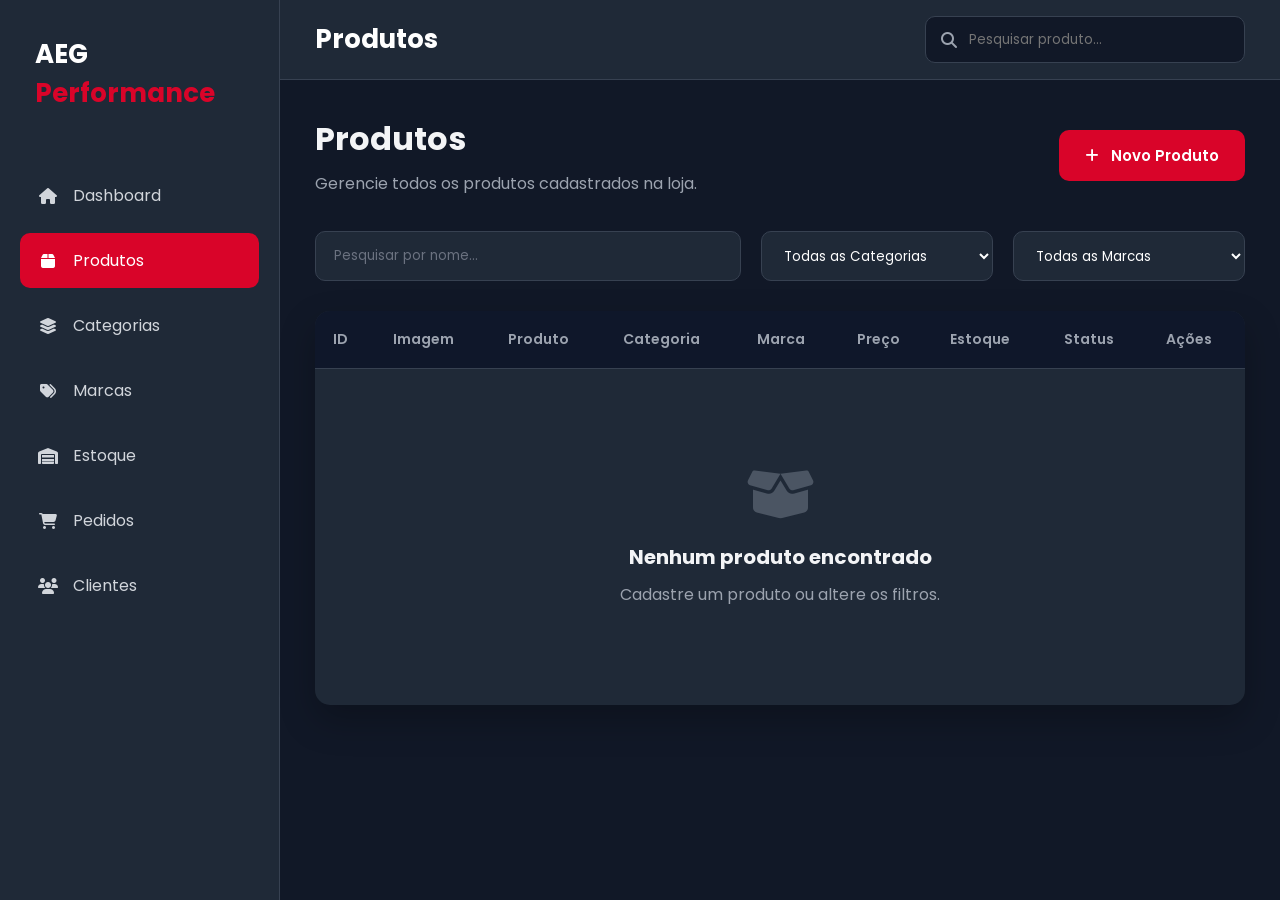
<file: admin/produtos.html>
<!DOCTYPE html>
<html lang="pt-BR">

<head>

    <meta charset="UTF-8">

    <meta name="viewport" content="width=device-width, initial-scale=1.0">

    <title>Produtos | AEG Performance</title>

    <!-- Google Fonts -->

    <link rel="preconnect" href="https://fonts.googleapis.com">

    <link rel="preconnect" href="https://fonts.gstatic.com" crossorigin>

    <link href="https://fonts.googleapis.com/css2?family=Poppins:wght@300;400;500;600;700&display=swap"
        rel="stylesheet">

    <!-- Font Awesome -->

    <link rel="stylesheet"
        href="https://cdnjs.cloudflare.com/ajax/libs/font-awesome/6.7.2/css/all.min.css">

    <!-- CSS -->

    <link rel="stylesheet" href="css/admin.css">
    <link rel="stylesheet" href="css/sidebar.css">
    <link rel="stylesheet" href="css/topbar.css">
    <link rel="stylesheet" href="css/produtos.css">

</head>

<body>

<div class="admin-layout">

    <!-- SIDEBAR -->

    <aside class="sidebar">

        <div class="logo">

            <h2>AEG <span>Performance</span></h2>

        </div>

        <nav class="menu">

            <ul>

                <li>

                    <a href="dashboard.html">

                        <i class="fa-solid fa-house"></i>

                        Dashboard

                    </a>

                </li>

                <li class="active">

                    <a href="produtos.html">

                        <i class="fa-solid fa-box"></i>

                        Produtos

                    </a>

                </li>

                <li>

                    <a href="categorias.html">

                        <i class="fa-solid fa-layer-group"></i>

                        Categorias

                    </a>

                </li>

                <li>

                    <a href="marcas.html">

                        <i class="fa-solid fa-tags"></i>

                        Marcas

                    </a>

                </li>

                <li>

                    <a href="estoque.html">

                        <i class="fa-solid fa-warehouse"></i>

                        Estoque

                    </a>

                </li>

                <li>

                    <a href="pedidos.html">

                        <i class="fa-solid fa-cart-shopping"></i>

                        Pedidos

                    </a>

                </li>

                <li>

                    <a href="clientes.html">

                        <i class="fa-solid fa-users"></i>

                        Clientes

                    </a>

                </li>

            </ul>

        </nav>

    </aside>

    <!-- CONTEÚDO -->

    <div class="content">

        <!-- TOPBAR -->

        <header class="topbar">

            <div class="topbar-left">

                <h1>Produtos</h1>

            </div>

            <div class="topbar-right">

                <div class="search-box">

                    <i class="fa-solid fa-magnifying-glass"></i>

                    <input
                        type="text"
                        placeholder="Pesquisar produto...">

                </div>

            </div>

        </header>

        <!-- MAIN -->

        <main class="main-content">

            <!-- CABEÇALHO -->

            <section class="page-header">

                <div>

                    <h2>Produtos</h2>

                    <p>
                        Gerencie todos os produtos cadastrados na loja.
                    </p>

                </div>

                <button id="btnNovoProduto" class="btn-primary">

                    <i class="fa-solid fa-plus"></i>

                    Novo Produto

                </button>

            </section>

            <!-- FILTROS -->

            <section class="filters">

                <input
                    id="searchProduct"
                    type="text"
                    placeholder="Pesquisar por nome...">

                <select id="filterCategory">

                    <option value="">Todas as Categorias</option>

                </select>

                <select id="filterBrand">

                    <option value="">Todas as Marcas</option>

                </select>

            </section>

            <!-- TABELA -->

            <section class="table-container">

                <table>

                    <thead>

                        <tr>

                            <th>ID</th>

                            <th>Imagem</th>

                            <th>Produto</th>

                            <th>Categoria</th>

                            <th>Marca</th>

                            <th>Preço</th>

                            <th>Estoque</th>

                            <th>Status</th>

                            <th>Ações</th>

                        </tr>

                    </thead>

                    <tbody id="productTable">

                        <!-- JavaScript -->

                    </tbody>

                </table>

            </section>

        </main>

    </div>

</div>

<!-- MODAL -->

<div id="productModal" class="modal">

    <div class="modal-content">

        <div class="modal-header">

            <h2>Novo Produto</h2>

            <button id="closeModal">

                <i class="fa-solid fa-xmark"></i>

            </button>

        </div>

        <form id="productForm">
            <form id="productForm">

    <div class="form-grid">

        <!-- NOME -->
        <div class="form-group">

            <label for="name">Nome do produto</label>

            <input
                id="name"
                name="name"
                type="text"
                placeholder="Ex: Pastilha de freio"
                required>

        </div>


        <!-- MARCA -->
        <div class="form-group">

            <label for="brand">Marca</label>

            <input
                id="brand"
                name="brand"
                type="text"
                placeholder="Ex: Bosch"
                required>

        </div>


        <!-- CATEGORIA -->
        <div class="form-group">

            <label for="category">Categoria</label>

            <select
                id="category"
                name="category"
                required>

                <option value="">
                    Selecione uma categoria
                </option>

                <option value="Motor">
                    Motor
                </option>

                <option value="Freios">
                    Freios
                </option>

                <option value="Suspensão">
                    Suspensão
                </option>

                <option value="Elétrica">
                    Elétrica
                </option>

                <option value="Lubrificantes">
                    Lubrificantes
                </option>

                <option value="Filtros">
                    Filtros
                </option>

                <option value="Performance">
                    Performance
                </option>

                <option value="Acessórios">
                    Acessórios
                </option>

            </select>

        </div>


        <!-- SKU -->
        <div class="form-group">

            <label for="sku">
                SKU
            </label>

            <input
                id="sku"
                name="sku"
                type="text"
                placeholder="Gerado automaticamente"
                readonly>

            <small>
                Gerado automaticamente pela categoria.
            </small>

        </div>


        <!-- PREÇO -->
        <div class="form-group">

            <label for="price">
                Preço
            </label>

            <input
                id="price"
                name="price"
                type="number"
                step="0.01"
                min="0"
                placeholder="0,00"
                required>

        </div>


        <!-- ESTOQUE -->
        <div class="form-group">

            <label for="stock">
                Estoque
            </label>

            <input
                id="stock"
                name="stock"
                type="number"
                min="0"
                placeholder="Quantidade"
                required>

        </div>


        <!-- STATUS -->
        <div class="form-group">

            <label for="status">
                Status
            </label>

            <select
                id="status"
                name="status">

                <option
                    value="active"
                    selected>

                    Ativo

                </option>

                <option value="inactive">

                    Inativo

                </option>

            </select>

        </div>

    </div>


    <!-- DESCRIÇÃO -->
    <div class="form-group">

        <label for="description">
            Descrição
        </label>

        <textarea
            id="description"
            name="description"
            placeholder="Descrição do produto..."></textarea>

    </div>


    <!-- IMAGEM -->
    <div class="form-group">

        <label>
            Imagem do produto
        </label>

        <div
            class="image-upload"
            onclick="document.getElementById('image').click()">

            <i class="fa-solid fa-cloud-arrow-up"></i>

            <h3>
                Adicionar imagem
            </h3>

            <p>
                Clique para selecionar uma imagem
            </p>

            <input
                id="image"
                type="file"
                accept="image/*"
                hidden>

        </div>

        <div class="preview">

            <img
                id="imagePreview"
                alt="Pré-visualização">

        </div>

    </div>


    <!-- BOTÕES -->
    <div class="modal-footer">

        <button
            type="button"
            id="cancelModal"
            class="btn-secondary">

            Cancelar

        </button>

        <button
            type="submit"
            class="btn-primary">

            <i class="fa-solid fa-floppy-disk"></i>

            Salvar Produto

        </button>

    </div>

</form>

            <div class="form-grid">

                <div class="form-group">

                    <label>Nome</label>

                    <input
                        id="name"
                        type="text">

                </div>

                <div class="form-group">

                    <label>Marca</label>

                    <input
                        id="brand"
                        type="text">

                </div>

                <div class="form-group">

    <label for="category">Categoria</label>

    <select id="category" required>

        <option value="">Selecione uma categoria</option>

        <option value="Motor">Motor</option>

        <option value="Freios">Freios</option>

        <option value="Suspensão">Suspensão</option>

        <option value="Elétrica">Elétrica</option>

        <option value="Lubrificantes">Lubrificantes</option>

        <option value="Filtros">Filtros</option>

        <option value="Performance">Performance</option>

        <option value="Acessórios">Acessórios</option>

    </select>

</div>
<div class="form-group">

    <label for="sku">SKU</label>

    <input
        id="sku"
        name="sku"
        type="text"
        placeholder="Gerado automaticamente"
        readonly>

    <small>
        O SKU será gerado automaticamente pelo sistema.
    </small>

</div>

                <div class="form-group">

                    <label>Preço</label>

                    <input
                        id="price"
                        type="number">

                </div>

                <div class="form-group">

                    <label>Quantidade</label>

                    <input
                        id="stock"
                        type="number">

                </div>

            </div>

            <div class="form-group">

                <label>Descrição</label>

                <textarea
                    id="description"
                    rows="5"></textarea>

            </div>

            <div class="form-group">

                <label>Imagem</label>

                <input
                    id="image"
                    type="file"
                    accept="image/*">

            </div>
            <div class="form-group">

    <label for="status">Status</label>

    <select id="status">

        <option value="active" selected>Ativo</option>

        <option value="inactive">Inativo</option>

    </select>

</div>

            <div class="modal-footer">

                <button
                    type="button"
                    class="btn-secondary"
                    id="cancelModal">

                    Cancelar

                </button>

                <button
                    type="submit"
                    class="btn-primary">

                    Salvar Produto

                </button>

            </div>

        </form>

    </div>

</div>


<script src="js/produtos/storage.js"></script>
<script src="js/produtos/modal.js"></script>
<script src="js/produtos/produtos.js"></script>

</body>

</html>
</file>
<file: admin/css/admin.css>
/* ===================================================
   AEG PERFORMANCE - ADMIN
   Arquivo: admin.css
=================================================== */

/* ===========================
   RESET
=========================== */

*{
    margin:0;
    padding:0;
    box-sizing:border-box;
}

html{
    scroll-behavior:smooth;
}

body{
    font-family:'Poppins',sans-serif;
    background:#111827;
    color:#F9FAFB;
}

/* ===========================
   VARIÁVEIS
=========================== */

:root{

    --primary:#D90429;
    --primary-hover:#EF233C;

    --background:#111827;

    --surface:#1F2937;

    --surface-light:#374151;

    --text:#F9FAFB;

    --text-secondary:#9CA3AF;

    --success:#10B981;

    --warning:#F59E0B;

    --danger:#EF4444;

    --border:#374151;

    --shadow:0 10px 30px rgba(0,0,0,.25);

    --radius:12px;

    --transition:.3s ease;

}

/* ===========================
   LINKS
=========================== */

a{
    color:inherit;
    text-decoration:none;
}

/* ===========================
   LISTAS
=========================== */

ul{
    list-style:none;
}

/* ===========================
   IMAGENS
=========================== */

img{
    max-width:100%;
    display:block;
}

/* ===========================
   BOTÕES
=========================== */

button{
    border:none;
    outline:none;
    cursor:pointer;
    font-family:inherit;
}

/* ===========================
   INPUTS
=========================== */

input,
select,
textarea{
    font-family:inherit;
    outline:none;
}

/* ===========================
   LAYOUT PRINCIPAL
=========================== */

.admin-layout{

    display:grid;

    grid-template-columns:280px 1fr;

    min-height:100vh;

}

/* ===========================
   SIDEBAR
=========================== */

.sidebar{

    background:var(--surface);

    border-right:1px solid var(--border);

    min-height:100vh;

}

/* ===========================
   CONTEÚDO
=========================== */

.content{

    display:flex;

    flex-direction:column;

    min-height:100vh;

}

/* ===========================
   TOPBAR
=========================== */

.topbar{

    height:80px;

    background:var(--surface);

    border-bottom:1px solid var(--border);

}

/* ===========================
   MAIN
=========================== */

.main-content{

    flex:1;

    padding:40px;

}

/* ===========================
   FOOTER
=========================== */

.footer{

    background:var(--surface);

    border-top:1px solid var(--border);

    padding:20px 40px;

}

/* ===========================
   RESPONSIVO
=========================== */

@media(max-width:992px){

.admin-layout{

grid-template-columns:1fr;

}

.sidebar{

display:none;

}

}
</file>
<file: admin/css/sidebar.css>
.sidebar{

    width:280px;
    background:#1F2937;
    display:flex;
    flex-direction:column;
    justify-content:space-between;
    border-right:1px solid #374151;

}

.logo{

    padding:35px;

}

.logo h2{

    color:#fff;
    font-size:26px;
    font-weight:700;

}

.logo span{

    color:#D90429;

}

.menu{

    flex:1;

}

.menu ul{

    padding:20px;

}

.menu li{

    margin-bottom:10px;

}

.menu a{

    display:flex;
    align-items:center;
    gap:15px;

    padding:15px 18px;

    color:#d1d5db;

    border-radius:10px;

    transition:.3s;

}

.menu a:hover{

    background:#374151;

    color:#fff;

}

.menu .active a{

    background:#D90429;

    color:#fff;

}

.menu i{

    width:20px;

    text-align:center;

}

.sidebar-user{

    padding:25px;

    border-top:1px solid #374151;

    display:flex;

    align-items:center;

    gap:15px;

}

.avatar{

    width:50px;

    height:50px;

    border-radius:50%;

    background:#D90429;

    display:flex;

    align-items:center;

    justify-content:center;

    color:white;

    font-size:20px;

}

.user-info h4{

    color:white;

    font-size:15px;

}

.user-info p{

    color:#9CA3AF;

    font-size:13px;

}
</file>
<file: admin/css/topbar.css>
.topbar{

    height:80px;

    background:#1F2937;

    display:flex;

    justify-content:space-between;

    align-items:center;

    padding:0 35px;

    border-bottom:1px solid #374151;

}

.topbar-left h1{

    font-size:26px;

    color:#fff;

}

.topbar-right{

    display:flex;

    align-items:center;

    gap:20px;

}

.search-box{

    width:320px;

    background:#111827;

    border:1px solid #374151;

    border-radius:10px;

    display:flex;

    align-items:center;

    padding:0 15px;

}

.search-box i{

    color:#9CA3AF;

}

.search-box input{

    flex:1;

    height:45px;

    border:none;

    background:transparent;

    color:#fff;

    padding-left:12px;

}

.notification{

    width:45px;

    height:45px;

    border-radius:10px;

    background:#111827;

    color:white;

    transition:.3s;

}

.notification:hover{

    background:#D90429;

}

.profile{

    display:flex;

    align-items:center;

    gap:12px;

}

.profile img{

    width:45px;

    height:45px;

    border-radius:50%;

}

.profile h4{

    color:white;

    font-size:15px;

}

.profile small{

    color:#10B981;

}
</file>
<file: admin/css/produtos.css>
/* ===========================
   PRODUTOS - PARTE 1
   Layout Geral
=========================== */

*{
    margin:0;
    padding:0;
    box-sizing:border-box;
}

body{

    font-family:'Poppins',sans-serif;

    background:#111827;

    color:#F3F4F6;

}

a{

    text-decoration:none;

    color:inherit;

}

button{

    border:none;

    cursor:pointer;

    font-family:inherit;

}

input,
select,
textarea{

    font-family:inherit;

    outline:none;

}

/* ===========================
   CONTEÚDO
=========================== */

.content{

    flex:1;

    display:flex;

    flex-direction:column;

    min-height:100vh;

}

.main-content{

    flex:1;

    padding:35px;

}

/* ===========================
   CABEÇALHO
=========================== */

.page-header{

    display:flex;

    justify-content:space-between;

    align-items:center;

    margin-bottom:35px;

}

.page-header h2{

    font-size:32px;

    font-weight:700;

}

.page-header p{

    margin-top:8px;

    color:#9CA3AF;

}

/* ===========================
   BOTÃO PRINCIPAL
=========================== */

.btn-primary{

    background:#D90429;

    color:#fff;

    padding:14px 26px;

    border-radius:10px;

    font-size:15px;

    font-weight:600;

    transition:.3s;

}

.btn-primary:hover{

    background:#EF233C;

    transform:translateY(-2px);

}

.btn-primary i{

    margin-right:8px;

}

/* ===========================
   FILTROS
=========================== */

.filters{

    display:flex;

    gap:20px;

    margin-bottom:30px;

    flex-wrap:wrap;

}

.filters input{

    flex:2;

    min-width:250px;

}

.filters select{

    flex:1;

    min-width:180px;

}

.filters input,
.filters select{

    height:50px;

    padding:0 18px;

    border-radius:10px;

    border:1px solid #374151;

    background:#1F2937;

    color:white;

    transition:.3s;

}

.filters input:focus,
.filters select:focus{

    border-color:#D90429;

}

/* ===========================
   TABELA
=========================== */

.table-container{

    background:#1F2937;

    border-radius:15px;

    overflow:hidden;

    box-shadow:0 15px 35px rgba(0,0,0,.25);

}

table{

    width:100%;

    border-collapse:collapse;

}

thead{

    background:#0F172A;

}

thead th{

    padding:18px;

    text-align:left;

    color:#9CA3AF;

    font-size:14px;

    font-weight:600;

}

tbody td{

    padding:18px;

    border-top:1px solid #374151;

    vertical-align:middle;

}

tbody tr{

    transition:.3s;

}

tbody tr:hover{

    background:#293548;

}

/* ===========================
   IMAGEM PRODUTO
=========================== */

tbody img{

    width:60px;

    height:60px;

    object-fit:cover;

    border-radius:10px;

}

/* ===========================
   STATUS
=========================== */

.status{

    display:inline-flex;

    align-items:center;

    justify-content:center;

    padding:6px 14px;

    border-radius:30px;

    font-size:13px;

    font-weight:600;

}

.status.active{

    background:#10B981;

    color:white;

}

.status.inactive{

    background:#EF4444;

    color:white;

}

/* ===========================
   BOTÕES DA TABELA
=========================== */

.actions{

    display:flex;

    gap:10px;

}

.btn-edit{

    width:38px;

    height:38px;

    border-radius:8px;

    background:#2563EB;

    color:white;

    transition:.3s;

}

.btn-edit:hover{

    background:#1D4ED8;

}

.btn-delete{

    width:38px;

    height:38px;

    border-radius:8px;

    background:#DC2626;

    color:white;

    transition:.3s;

}

.btn-delete:hover{

    background:#B91C1C;

}

/* ===========================
   TABELA VAZIA
=========================== */

.empty-table{

    text-align:center;

    padding:70px;

    color:#9CA3AF;

    font-size:16px;

}
/* ===================================
   MODAL
=================================== */

.modal{

    position:fixed;

    top:0;
    left:0;

    width:100%;
    height:100%;

    background:rgba(0,0,0,.65);

    display:none;

    justify-content:center;
    align-items:center;

    z-index:9999;

    backdrop-filter:blur(6px);

}

.modal.active{

    display:flex;

    animation:fade .3s ease;

}

@keyframes fade{

    from{

        opacity:0;

    }

    to{

        opacity:1;

    }

}

.modal-content{

    width:900px;

    max-width:95%;

    max-height:90vh;

    overflow-y:auto;

    background:#1F2937;

    border-radius:18px;

    box-shadow:0 20px 50px rgba(0,0,0,.4);

    animation:popup .35s ease;

}

@keyframes popup{

    from{

        transform:translateY(30px);

        opacity:0;

    }

    to{

        transform:translateY(0);

        opacity:1;

    }

}

/* ===================================
   CABEÇALHO
=================================== */

.modal-header{

    display:flex;

    justify-content:space-between;

    align-items:center;

    padding:25px 30px;

    border-bottom:1px solid #374151;

}

.modal-header h2{

    font-size:24px;

    color:white;

}

.modal-header button{

    width:45px;

    height:45px;

    border-radius:10px;

    background:#111827;

    color:white;

    transition:.3s;

}

.modal-header button:hover{

    background:#D90429;

}

/* ===================================
   FORMULÁRIO
=================================== */

#productForm{

    padding:30px;

}

.form-grid{

    display:grid;

    grid-template-columns:repeat(2,1fr);

    gap:25px;

}

.form-group{

    display:flex;

    flex-direction:column;

    margin-bottom:25px;

}

.form-group label{

    margin-bottom:10px;

    font-weight:600;

    color:#E5E7EB;

}

.form-group input,
.form-group select,
.form-group textarea{

    background:#111827;

    border:1px solid #374151;

    border-radius:10px;

    padding:14px 18px;

    color:white;

    transition:.3s;

}

.form-group textarea{

    resize:vertical;

    min-height:120px;

}

.form-group input:focus,
.form-group select:focus,
.form-group textarea:focus{

    border-color:#D90429;

    box-shadow:0 0 0 3px rgba(217,4,41,.15);

}

/* ===================================
   UPLOAD
=================================== */

.image-upload{

    border:2px dashed #4B5563;

    border-radius:15px;

    padding:35px;

    text-align:center;

    transition:.3s;

    cursor:pointer;

}

.image-upload:hover{

    border-color:#D90429;

    background:#111827;

}

.image-upload i{

    font-size:55px;

    color:#9CA3AF;

    margin-bottom:20px;

}

.image-upload h3{

    margin-bottom:10px;

}

.image-upload p{

    color:#9CA3AF;

    font-size:14px;

}

.preview{

    margin-top:25px;

    display:flex;

    justify-content:center;

}

.preview img{

    width:220px;

    height:220px;

    object-fit:cover;

    border-radius:15px;

    display:none;

    border:3px solid #374151;

}

/* ===================================
   RODAPÉ MODAL
=================================== */

.modal-footer{

    display:flex;

    justify-content:flex-end;

    gap:15px;

    margin-top:35px;

}

.btn-secondary{

    background:#374151;

    color:white;

    padding:14px 24px;

    border-radius:10px;

    transition:.3s;

}

.btn-secondary:hover{

    background:#4B5563;

}

.modal-footer .btn-primary{

    min-width:180px;

}
/* ===================================
   PRODUTOS - PARTE 3
   RESPONSIVIDADE E REFINAMENTOS
=================================== */


/* ===================================
   SCROLLBAR
=================================== */

.modal-content::-webkit-scrollbar{

    width:8px;

}

.modal-content::-webkit-scrollbar-track{

    background:#111827;

}

.modal-content::-webkit-scrollbar-thumb{

    background:#374151;

    border-radius:10px;

}

.modal-content::-webkit-scrollbar-thumb:hover{

    background:#4B5563;

}


/* ===================================
   ESTADOS DE INPUT
=================================== */

.form-group input::placeholder,
.form-group textarea::placeholder,
.filters input::placeholder{

    color:#6B7280;

}

.form-group input:hover,
.form-group select:hover,
.form-group textarea:hover{

    border-color:#4B5563;

}


/* ===================================
   BOTÕES
=================================== */

.btn-primary:active{

    transform:translateY(0);

}

.btn-secondary:active,
.btn-edit:active,
.btn-delete:active{

    transform:scale(.96);

}


/* ===================================
   NOTIFICAÇÕES / TOAST
=================================== */

.toast-container{

    position:fixed;

    top:25px;

    right:25px;

    display:flex;

    flex-direction:column;

    gap:15px;

    z-index:10000;

}

.toast{

    min-width:300px;

    max-width:400px;

    padding:16px 20px;

    background:#1F2937;

    border:1px solid #374151;

    border-radius:12px;

    display:flex;

    align-items:center;

    gap:14px;

    color:white;

    box-shadow:0 15px 35px rgba(0,0,0,.35);

    animation:toastIn .35s ease;

}

.toast.success{

    border-left:4px solid #10B981;

}

.toast.error{

    border-left:4px solid #EF4444;

}

.toast.warning{

    border-left:4px solid #F59E0B;

}

.toast i{

    font-size:20px;

}

.toast.success i{

    color:#10B981;

}

.toast.error i{

    color:#EF4444;

}

.toast.warning i{

    color:#F59E0B;

}

.toast-content{

    display:flex;

    flex-direction:column;

    gap:3px;

}

.toast-title{

    font-weight:600;

}

.toast-message{

    font-size:13px;

    color:#9CA3AF;

}

@keyframes toastIn{

    from{

        transform:translateX(100%);

        opacity:0;

    }

    to{

        transform:translateX(0);

        opacity:1;

    }

}

.toast.hide{

    animation:toastOut .3s ease forwards;

}

@keyframes toastOut{

    from{

        transform:translateX(0);

        opacity:1;

    }

    to{

        transform:translateX(100%);

        opacity:0;

    }

}


/* ===================================
   LOADING
=================================== */

.loading{

    position:relative;

    pointer-events:none;

    opacity:.7;

}

.loading::after{

    content:"";

    width:18px;

    height:18px;

    border:2px solid rgba(255,255,255,.3);

    border-top-color:white;

    border-radius:50%;

    animation:loading .7s linear infinite;

    display:inline-block;

    margin-left:10px;

    vertical-align:middle;

}

@keyframes loading{

    to{

        transform:rotate(360deg);

    }

}


/* ===================================
   ESTADO VAZIO
=================================== */

.empty-state{

    display:flex;

    flex-direction:column;

    align-items:center;

    justify-content:center;

    padding:80px 30px;

    text-align:center;

}

.empty-state i{

    font-size:55px;

    color:#4B5563;

    margin-bottom:20px;

}

.empty-state h3{

    font-size:20px;

    margin-bottom:10px;

}

.empty-state p{

    color:#9CA3AF;

    max-width:450px;

}


/* ===================================
   RESPONSIVIDADE
=================================== */


/* TABLET */

@media(max-width:1100px){

    .main-content{

        padding:25px;

    }

    .page-header{

        align-items:flex-start;

        gap:20px;

    }

    .table-container{

        overflow-x:auto;

    }

    table{

        min-width:1000px;

    }

}


/* TABLET PEQUENO */

@media(max-width:800px){

    .page-header{

        flex-direction:column;

    }

    .page-header .btn-primary{

        width:100%;

    }

    .filters{

        flex-direction:column;

    }

    .filters input,
    .filters select{

        width:100%;

        min-width:0;

    }

    .form-grid{

        grid-template-columns:1fr;

    }

    .modal-content{

        width:95%;

    }

    .topbar{

        padding:0 20px;

    }

}


/* CELULAR */

@media(max-width:600px){

    .main-content{

        padding:20px 15px;

    }

    .page-header h2{

        font-size:26px;

    }

    .page-header p{

        font-size:13px;

    }

    .btn-primary{

        padding:12px 18px;

        font-size:14px;

    }

    .modal-content{

        max-height:95vh;

        border-radius:12px;

    }

    .modal-header{

        padding:20px;

    }

    .modal-header h2{

        font-size:20px;

    }

    #productForm{

        padding:20px;

    }

    .modal-footer{

        flex-direction:column-reverse;

    }

    .modal-footer button{

        width:100%;

    }

    .toast-container{

        top:15px;

        right:15px;

        left:15px;

    }

    .toast{

        min-width:0;

        width:100%;

    }

}


/* CELULAR MUITO PEQUENO */

@media(max-width:400px){

    .main-content{

        padding:15px 10px;

    }

    .page-header h2{

        font-size:23px;

    }

    .modal-header{

        padding:15px;

    }

    #productForm{

        padding:15px;

    }

    .form-group{

        margin-bottom:18px;

    }

}
/* ===================================
   PRODUTOS - AJUSTES DA TABELA
=================================== */

tbody td strong{

    display:block;

    color:#F3F4F6;

    font-weight:600;

}

tbody td small{

    display:block;

    margin-top:4px;

    color:#6B7280;

    font-size:11px;

}

.product-no-image{

    width:60px;

    height:60px;

    display:flex;

    align-items:center;

    justify-content:center;

    background:#111827;

    border-radius:10px;

    color:#4B5563;

}

.product-no-image i{

    font-size:22px;

}

.stock-value{

    font-weight:600;

}

.stock-ok{

    color:#10B981;

}

.stock-warning{

    color:#F59E0B;

}

.stock-danger{

    color:#EF4444;

}
</file>
